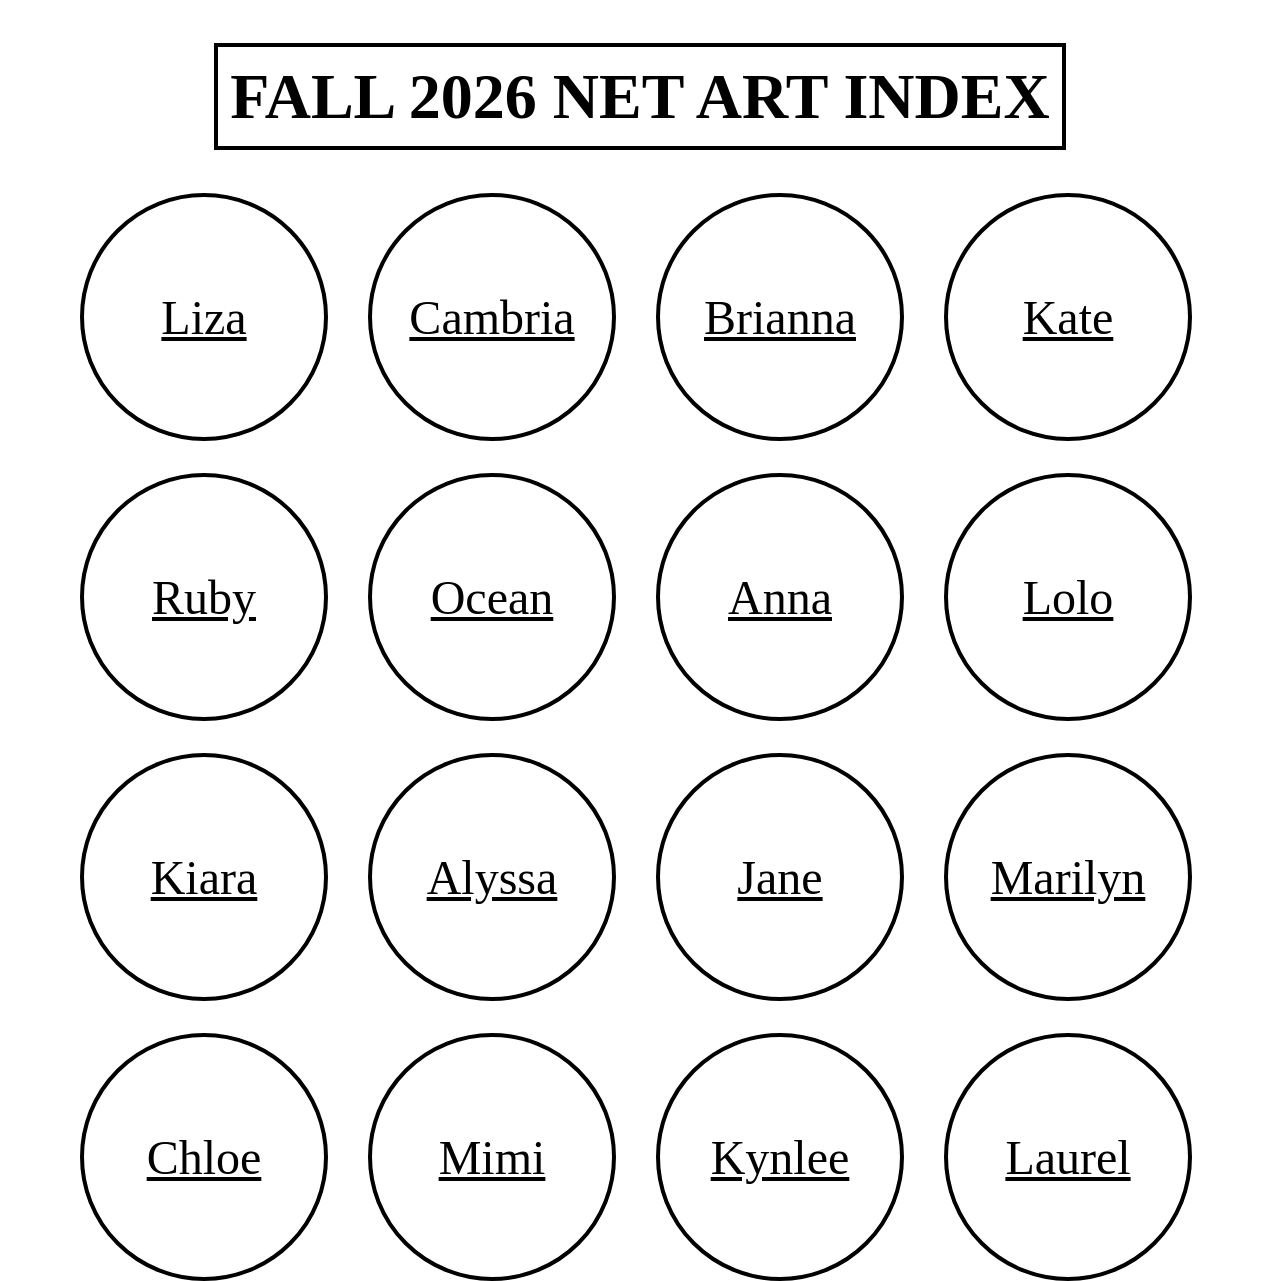
<file: index.html>
<!doctype html>
<html lang="en">
  <head>
    <meta charset="UTF-8" />
    <meta name="viewport" content="width=device-width, initial-scale=1.0" />
    <title>Net Art Index</title>
    <link rel="stylesheet" href="stylesheet.css" />
  </head>
  <body>
    <div class="header"><h1>FALL 2026 NET ART INDEX</h1></div>

    <div class="grid">
      <div class="stu"><a href="https://raddap.github.io/The-Way-It-is-Meant-to-Be/" target="_blank">Liza</a></div>
      <div class="stu"><a href="https://farrcambria.github.io/Camp-songs/index.html" target="_blank">Cambria</a></div>
      <div class="stu"><a href="https://brg8wood.github.io/Date-A-Cryptid/mainpage/Main%20Page.html" target="_blank">Brianna</a></div>
      <div class="stu"><a href="https://saltypangolin.github.io/prescription/"target="_blank">Kate</a></div>
      <div class="stu">
        <a href="https://rubylee09.github.io/home/index.html"target="_blank">Ruby</a>
      </div>
      <div class="stu">
        <a
          href="https://oceanbluemathews.github.io/Spend-a-day-with-the-sea-0.2/index.html" target="_blank"
          >Ocean</a
        >
      </div>
      <div class="stu"><a href="https://annagmcc.github.io/silly-silly-bandz/sillybandzhome.html"target="_blank">Anna</a></div>
      <div class="stu">
        <a href="https://lolo-124.github.io/seanchas-official/index.html"target="_blank"
          >Lolo</a
        >
      </div>
      <div class="stu"><a href="https://kiara-key.github.io/tentofstories.netart/"target="_blank">Kiara</a></div>
      <div class="stu"><a href="__"target="_blank">Alyssa</a></div>
      <div class="stu"><a href="https://janepalmer33.github.io/LonelyGhost/index.html"target="_blank">Jane</a></div>
      <div class="stu"><a href="https://lyn-the-living.github.io/Meditation-Dream/"target="_blank">Marilyn</a></div>
      <div class="stu"><a href="https://chloe-sleight.github.io/Monasaffirmations/index.html"target="_blank">Chloe</a></div>
      <div class="stu"><a href="https://mimistice.github.io/figtree.net.art/"target="_blank">Mimi</a></div>
      <div class="stu"><a href="https://kynleewalker.github.io/netartkynlee/"target="_blank">Kynlee</a></div>
      <div class="stu"><a href="__"target="_blank">Laurel</a></div>
    </div>
  </body>
</html>
</file>
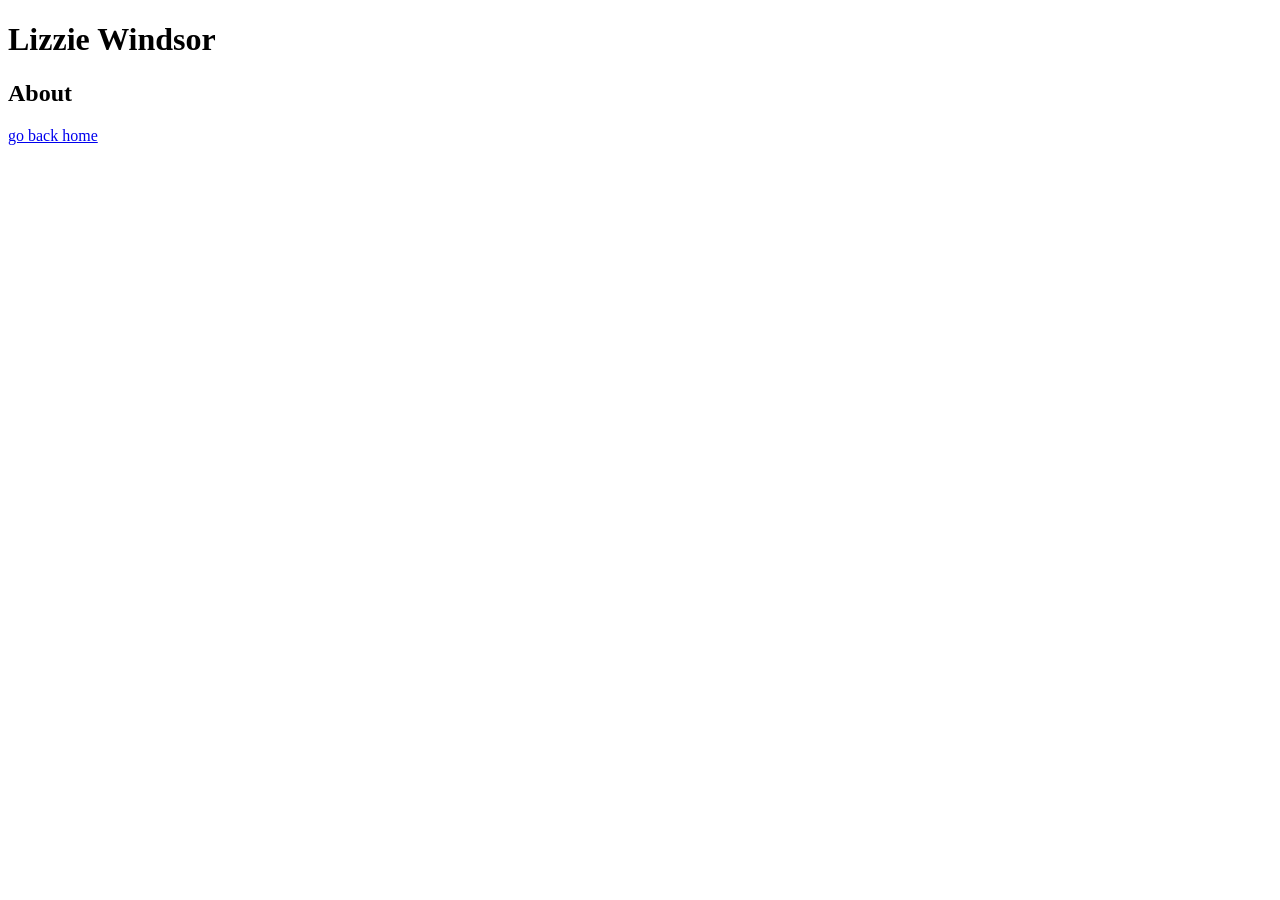
<file: about.html>
<!doctype html>
<html lang="en">
  <head>
    <meta charset="UTF-8" />
    <meta name="viewport" content="width=device-width, initial-scale=1.0" />
    <title>About</title>
    <h1>Lizzie Windsor</h1>
  </head>
  <body>
    <h2>About</h2>
    <a href="index.html">go back home</a>
    <p></p>
  </body>
</html>
</file>
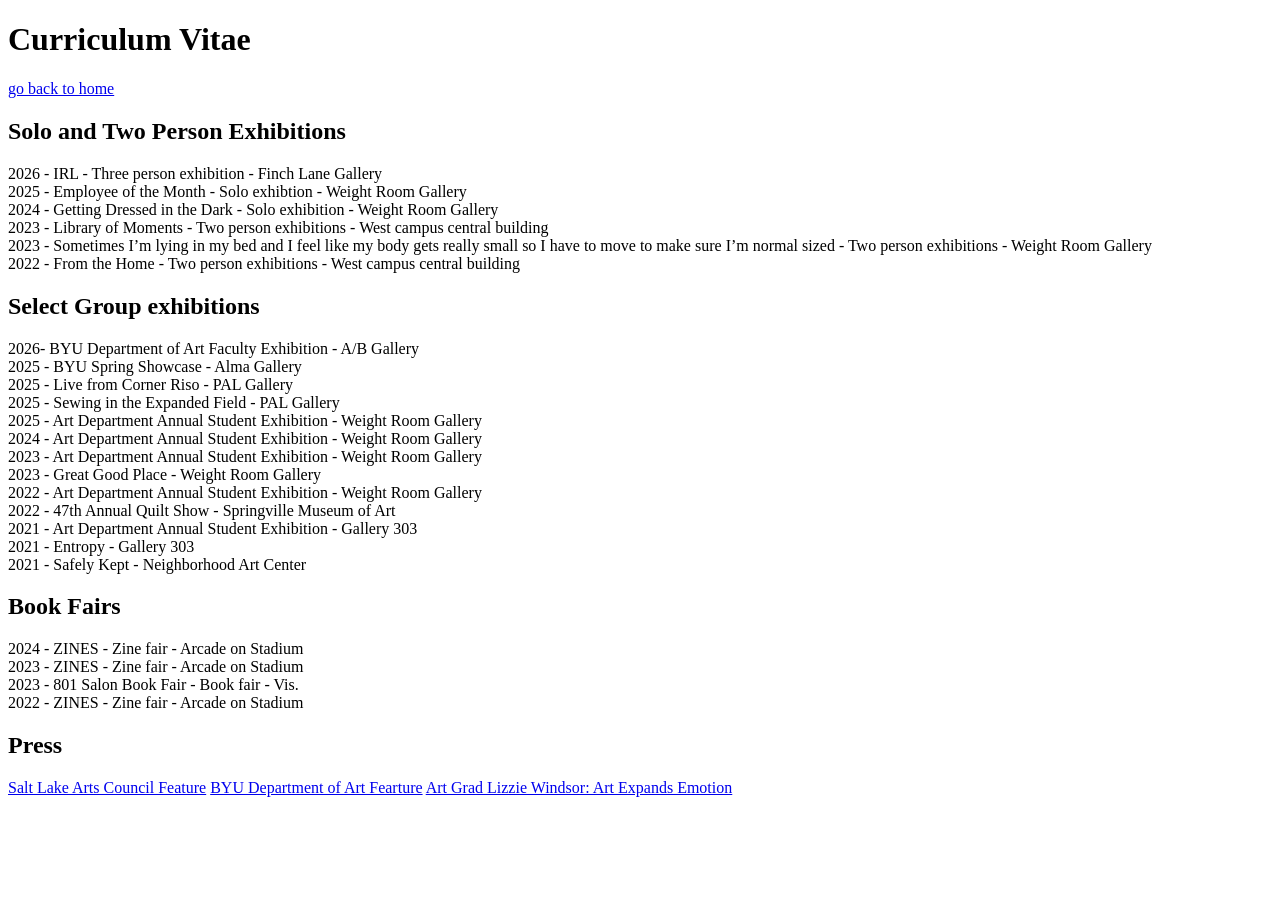
<file: cv.html>
<!doctype html>
<html lang="en">
  <head>
    <meta charset="UTF-8" />
    <meta name="viewport" content="width=device-width, initial-scale=1.0" />

    <title>Document</title>
  </head>
  <body>
    <h1>Curriculum Vitae</h1>
    <a href="index.html">go back to home</a>
    <h2>Solo and Two Person Exhibitions</h2>
    <p>
      2026 - IRL - Three person exhibition - Finch Lane Gallery<br />
      2025 - Employee of the Month - Solo exhibtion - Weight Room Gallery<br />
      2024 - Getting Dressed in the Dark - Solo exhibition - Weight Room
      Gallery<br />
      2023 - Library of Moments - Two person exhibitions - West campus central
      building<br />
      2023 - Sometimes I’m lying in my bed and I feel like my body gets really
      small so I have to move to make sure I’m normal sized - Two person
      exhibitions - Weight Room Gallery <br />
      2022 - From the Home - Two person exhibitions - West campus central
      building
    </p>
    <h2>Select Group exhibitions</h2>
    <p>
      2026- BYU Department of Art Faculty Exhibition - A/B Gallery<br />
      2025 - BYU Spring Showcase - Alma Gallery <br />
      2025 - Live from Corner Riso - PAL Gallery<br />
      2025 - Sewing in the Expanded Field - PAL Gallery<br />
      2025 - Art Department Annual Student Exhibition - Weight Room Gallery<br />
      2024 - Art Department Annual Student Exhibition - Weight Room Gallery<br />
      2023 - Art Department Annual Student Exhibition - Weight Room Gallery<br />
      2023 - Great Good Place - Weight Room Gallery<br />
      2022 - Art Department Annual Student Exhibition - Weight Room Gallery<br />
      2022 - 47th Annual Quilt Show - Springville Museum of Art<br />
      2021 - Art Department Annual Student Exhibition - Gallery 303<br />
      2021 - Entropy - Gallery 303<br />
      2021 - Safely Kept - Neighborhood Art Center<br />
    </p>
    <h2>Book Fairs</h2>
    <p>
      2024 - ZINES - Zine fair - Arcade on Stadium <br />
      2023 - ZINES - Zine fair - Arcade on Stadium<br />
      2023 - 801 Salon Book Fair - Book fair - Vis.<br />
      2022 - ZINES - Zine fair - Arcade on Stadium<br />
    </p>
    <h2>Press</h2>
    <p>
      <a href="https://www.instagram.com/p/DcJYCWWgxLO/"
        >Salt Lake Arts Council Feature</a
      >
      <a href="https://www.instagram.com/p/DGEh7gihEAn/"
        >BYU Department of Art Fearture</a
      >
      <a href="https://cfac.byu.edu/art-grad-lizzie-windsor-art-expands-emotion"
        >Art Grad Lizzie Windsor: Art Expands Emotion</a
      >
    </p>
  </body>
</html>
</file>
<file: stylesheet.css>
body {
  font-family: futura;
  margin: 0px;
  padding: 0%;
}
.grid {
  display: grid;
  grid-template-columns: repeat(4, 20%);

  gap: 2em;
  grid-area: gd;
  place-content: center;
}
.grid div {
  border-style: solid;
  width: 15vw;
  height: 15vw;
  border-width: 4px;
  border-radius: 50%;
  padding: 1em;
  text-align: center;
  font-size: 24px;
  display: flex;
  align-items: center;
  justify-content: center;
}
h1 {
  border-style: solid;
  padding: 1vw;
  border-width: 4px;
  display: flex;
  justify-items: center;
  align-items: center;
  font-size: 5vw;
}
.header {
  display: flex;
  justify-content: center;
}
a:link {
  color: black;
  font-size: 2em;
}

a:visited {
  color: black;
}
a:hover {
  color: red;
}

/*.one {
  grid-area: one;
}
.two {
  grid-area: two;
}
.three {
  grid-area: three;
}
.four {
  grid-area: four;
}
.five {
  grid-area: five;
}
.six{
    grid-area: six;
}
.seven{
    grid-area: seven;
}
.eight{
    grid-area: eight;
}
.nine{
    grid-area: nine;
}
.ten{
    grid-area: ten;
}
.eleven{
    grid-area: eleven;
}
.twelve{
    grid-area: twelve;
}*/
</file>
